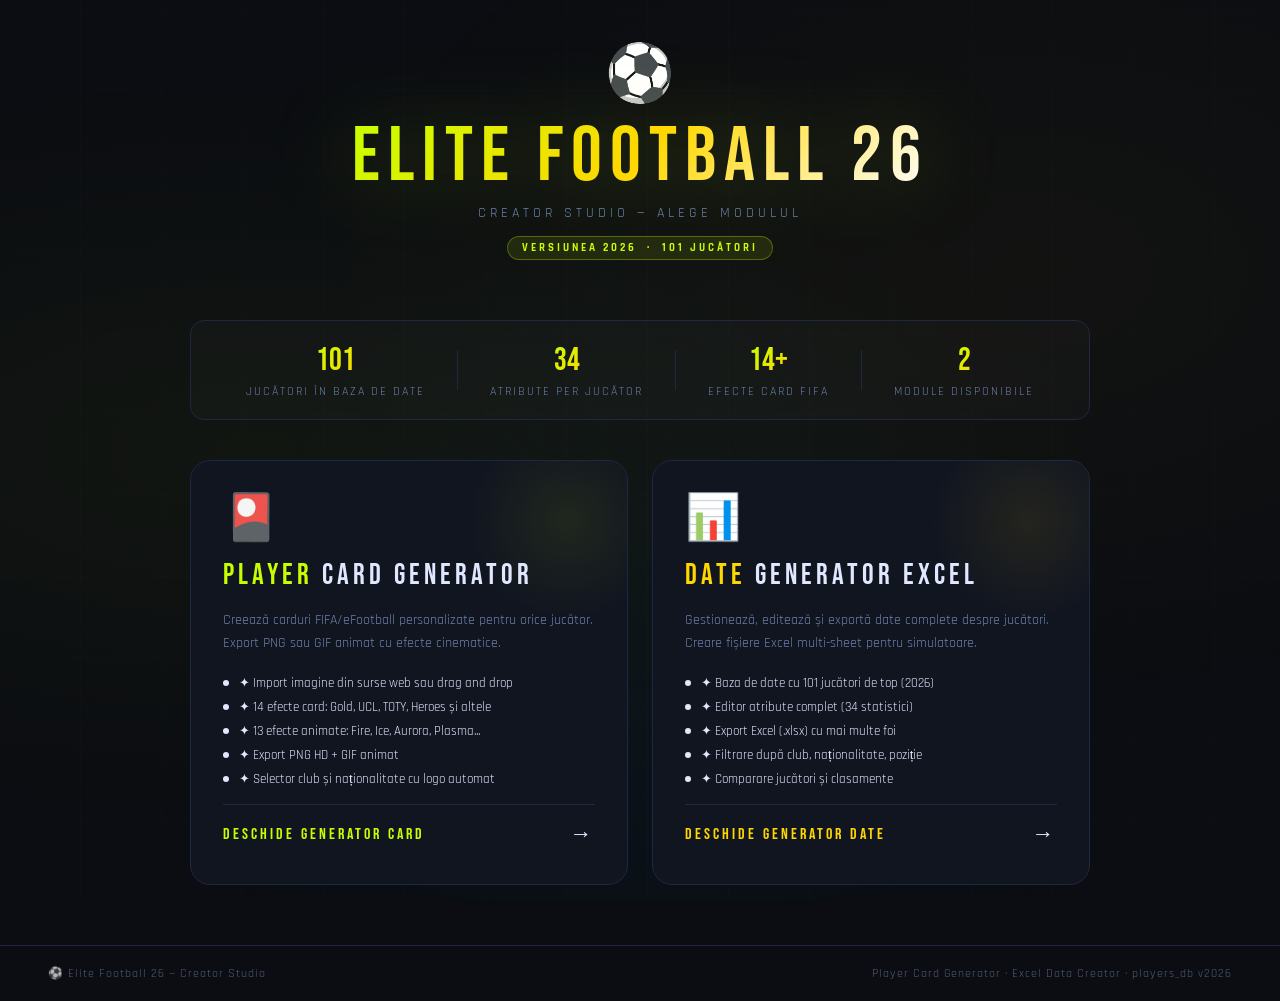
<file: index.html>
<!DOCTYPE html>
<html lang="ro">
<head>
  <meta charset="UTF-8"/>
  <meta name="viewport" content="width=device-width, initial-scale=1.0"/>
  <title>⚽ Elite Football 26 — Studio</title>
  <link href="https://fonts.googleapis.com/css2?family=Bebas+Neue&family=Rajdhani:wght@400;600;700&family=Oxanium:wght@400;600;800&display=swap" rel="stylesheet"/>
  <style>
    *{margin:0;padding:0;box-sizing:border-box}
    :root{
      --bg:#0b0d12;
      --panel:#111520;
      --border:#1e2840;
      --accent:#c8ff00;
      --accent2:#ffd700;
      --red:#ff3c5f;
      --txt:#e0e8ff;
      --txt2:#6a7fa8;
    }

    body{
      font-family:'Rajdhani',sans-serif;
      background:var(--bg);
      color:var(--txt);
      min-height:100vh;
      display:flex;
      flex-direction:column;
      overflow-x:hidden;
    }

    /* ── Animated background ── */
    .bg-field{
      position:fixed;inset:0;pointer-events:none;z-index:0;
      background:
        radial-gradient(ellipse at 20% 50%,rgba(200,255,0,.04) 0%,transparent 60%),
        radial-gradient(ellipse at 80% 30%,rgba(255,215,0,.03) 0%,transparent 50%),
        radial-gradient(ellipse at 50% 80%,rgba(0,180,255,.03) 0%,transparent 50%);
    }
    .bg-lines{
      position:fixed;inset:0;pointer-events:none;z-index:0;
      background:
        repeating-linear-gradient(0deg,transparent,transparent 80px,rgba(255,255,255,.012) 80px,rgba(255,255,255,.012) 81px),
        repeating-linear-gradient(90deg,transparent,transparent 80px,rgba(255,255,255,.012) 80px,rgba(255,255,255,.012) 81px);
    }

    /* ── Header ── */
    header{
      position:relative;z-index:10;
      padding:40px 48px 0;
      display:flex;flex-direction:column;align-items:center;
      text-align:center;
    }
    .logo-ball{font-size:3.5rem;margin-bottom:8px;animation:spin 20s linear infinite}
    @keyframes spin{from{transform:rotate(0deg)}to{transform:rotate(360deg)}}

    .logo-title{
      font-family:'Bebas Neue',cursive;
      font-size:clamp(2.8rem,6vw,5rem);
      letter-spacing:8px;line-height:1;
      background:linear-gradient(135deg,var(--accent) 0%,var(--accent2) 50%,#fff 100%);
      -webkit-background-clip:text;-webkit-text-fill-color:transparent;
      filter:drop-shadow(0 0 40px rgba(200,255,0,.25));
    }
    .logo-sub{
      font-size:.9rem;letter-spacing:4px;color:var(--txt2);
      margin-top:8px;text-transform:uppercase;
    }
    .version-badge{
      display:inline-block;margin-top:14px;
      padding:4px 14px;background:rgba(200,255,0,.1);
      border:1px solid rgba(200,255,0,.3);border-radius:20px;
      font-size:.7rem;letter-spacing:3px;color:var(--accent);
      font-weight:700;
    }

    /* ── Main content ── */
    main{
      position:relative;z-index:10;
      flex:1;display:flex;flex-direction:column;
      align-items:center;justify-content:center;
      padding:60px 24px;gap:40px;
    }

    /* ── Cards grid ── */
    .cards-grid{
      display:grid;
      grid-template-columns:repeat(auto-fit,minmax(320px,1fr));
      gap:24px;
      width:100%;max-width:900px;
    }

    .app-card{
      position:relative;
      background:var(--panel);
      border:1px solid var(--border);
      border-radius:20px;
      padding:36px 32px;
      cursor:pointer;
      text-decoration:none;
      color:inherit;
      display:flex;flex-direction:column;gap:16px;
      transition:all .3s cubic-bezier(.2,0,.1,1);
      overflow:hidden;
    }
    .app-card::before{
      content:'';position:absolute;inset:0;opacity:0;
      transition:opacity .3s;
      border-radius:20px;
    }
    .app-card:hover{
      transform:translateY(-6px);
      box-shadow:0 20px 60px rgba(0,0,0,.5);
    }
    .app-card:active{transform:translateY(-2px)}

    /* Card 1 – Player Card */
    .card-player::before{
      background:radial-gradient(ellipse at top left,rgba(200,255,0,.12),transparent 60%);
    }
    .card-player:hover{border-color:rgba(200,255,0,.4);}
    .card-player:hover::before{opacity:1}
    .card-player .card-accent{color:var(--accent)}
    .card-player .card-glow{
      position:absolute;top:-40px;right:-40px;
      width:200px;height:200px;border-radius:50%;
      background:radial-gradient(circle,rgba(200,255,0,.08),transparent 70%);
      pointer-events:none;
    }

    /* Card 2 – Data Generator */
    .card-data::before{
      background:radial-gradient(ellipse at top right,rgba(255,215,0,.12),transparent 60%);
    }
    .card-data:hover{border-color:rgba(255,215,0,.4);}
    .card-data:hover::before{opacity:1}
    .card-data .card-accent{color:var(--accent2)}
    .card-data .card-glow{
      position:absolute;top:-40px;right:-40px;
      width:200px;height:200px;border-radius:50%;
      background:radial-gradient(circle,rgba(255,215,0,.08),transparent 70%);
      pointer-events:none;
    }

    .card-icon{
      font-size:2.8rem;line-height:1;
      position:relative;z-index:1;
    }
    .card-title{
      font-family:'Bebas Neue',cursive;
      font-size:1.8rem;letter-spacing:4px;
      position:relative;z-index:1;
    }
    .card-desc{
      font-size:.9rem;color:var(--txt2);line-height:1.6;
      position:relative;z-index:1;
    }
    .card-features{
      display:flex;flex-direction:column;gap:7px;
      position:relative;z-index:1;margin-top:4px;
    }
    .card-feature{
      display:flex;align-items:center;gap:10px;
      font-size:.82rem;color:var(--txt2);
    }
    .card-feature::before{
      content:'';width:6px;height:6px;border-radius:50%;
      flex-shrink:0;background:currentColor;
    }
    .card-feature.on{color:var(--txt)}

    .card-cta{
      display:flex;align-items:center;justify-content:space-between;
      margin-top:auto;padding-top:16px;
      border-top:1px solid var(--border);
      font-family:'Bebas Neue',cursive;font-size:1rem;letter-spacing:3px;
      position:relative;z-index:1;
    }
    .cta-arrow{font-size:1.4rem;transition:transform .3s}
    .app-card:hover .cta-arrow{transform:translateX(6px)}

    /* ── Info strip ── */
    .info-strip{
      display:flex;gap:32px;align-items:center;flex-wrap:wrap;justify-content:center;
      max-width:900px;width:100%;
      padding:20px 32px;
      background:rgba(255,255,255,.02);
      border:1px solid var(--border);
      border-radius:14px;
    }
    .info-item{display:flex;flex-direction:column;align-items:center;gap:4px;text-align:center}
    .info-num{
      font-family:'Bebas Neue',cursive;font-size:2rem;
      background:linear-gradient(135deg,var(--accent),var(--accent2));
      -webkit-background-clip:text;-webkit-text-fill-color:transparent;
    }
    .info-label{font-size:.72rem;color:var(--txt2);letter-spacing:2px;text-transform:uppercase}

    .info-sep{width:1px;height:40px;background:var(--border)}

    /* ── Footer ── */
    footer{
      position:relative;z-index:10;
      padding:20px 48px;
      border-top:1px solid var(--border);
      display:flex;align-items:center;justify-content:space-between;
      font-size:.75rem;color:var(--txt2);letter-spacing:1px;
      flex-wrap:wrap;gap:8px;
    }
    footer span{opacity:.7}
  </style>
</head>
<body>

<div class="bg-field"></div>
<div class="bg-lines"></div>

<header>
  <div class="logo-ball">⚽</div>
  <div class="logo-title">ELITE FOOTBALL 26</div>
  <div class="logo-sub">Creator Studio — Alege modulul</div>
  <div class="version-badge">VERSIUNEA 2026 &nbsp;·&nbsp; 101 JUCĂTORI</div>
</header>

<main>

  <!-- ── Stats strip ── -->
  <div class="info-strip">
    <div class="info-item">
      <div class="info-num">101</div>
      <div class="info-label">Jucători în baza de date</div>
    </div>
    <div class="info-sep"></div>
    <div class="info-item">
      <div class="info-num">34</div>
      <div class="info-label">Atribute per jucător</div>
    </div>
    <div class="info-sep"></div>
    <div class="info-item">
      <div class="info-num">14+</div>
      <div class="info-label">Efecte card FIFA</div>
    </div>
    <div class="info-sep"></div>
    <div class="info-item">
      <div class="info-num">2</div>
      <div class="info-label">Module disponibile</div>
    </div>
  </div>

  <!-- ── App cards ── -->
  <div class="cards-grid">

    <!-- Player Card Generator -->
    <a class="app-card card-player" href="app/player-card/index.html">
      <div class="card-glow"></div>
      <div class="card-icon">🎴</div>
      <div class="card-title"><span class="card-accent">Player</span> Card Generator</div>
      <div class="card-desc">
        Creează carduri FIFA/eFootball personalizate pentru orice jucător. Export PNG sau GIF animat cu efecte cinematice.
      </div>
      <div class="card-features">
        <div class="card-feature on">✦ Import imagine din surse web sau drag and drop</div>
        <div class="card-feature on">✦ 14 efecte card: Gold, UCL, TOTY, Heroes și altele</div>
        <div class="card-feature on">✦ 13 efecte animate: Fire, Ice, Aurora, Plasma...</div>
        <div class="card-feature on">✦ Export PNG HD + GIF animat</div>
        <div class="card-feature on">✦ Selector club și naționalitate cu logo automat</div>
      </div>
      <div class="card-cta">
        <span class="card-accent">Deschide Generator Card</span>
        <span class="cta-arrow">→</span>
      </div>
    </a>

    <!-- Data Generator -->
    <a class="app-card card-data" href="app/data-generator/index.html">
      <div class="card-glow"></div>
      <div class="card-icon">📊</div>
      <div class="card-title"><span class="card-accent" style="color:var(--accent2)">Date</span> Generator Excel</div>
      <div class="card-desc">
        Gestionează, editează și exportă date complete despre jucători. Creare fișiere Excel multi-sheet pentru simulatoare.
      </div>
      <div class="card-features">
        <div class="card-feature on">✦ Baza de date cu 101 jucători de top (2026)</div>
        <div class="card-feature on">✦ Editor atribute complet (34 statistici)</div>
        <div class="card-feature on">✦ Export Excel (.xlsx) cu mai multe foi</div>
        <div class="card-feature on">✦ Filtrare după club, naționalitate, poziție</div>
        <div class="card-feature on">✦ Comparare jucători și clasamente</div>
      </div>
      <div class="card-cta">
        <span style="color:var(--accent2)">Deschide Generator Date</span>
        <span class="cta-arrow">→</span>
      </div>
    </a>

  </div>

</main>

<footer>
  <span>⚽ Elite Football 26 — Creator Studio</span>
  <span>Player Card Generator · Excel Data Creator · players_db v2026</span>
</footer>

</body>
</html>
</file>
